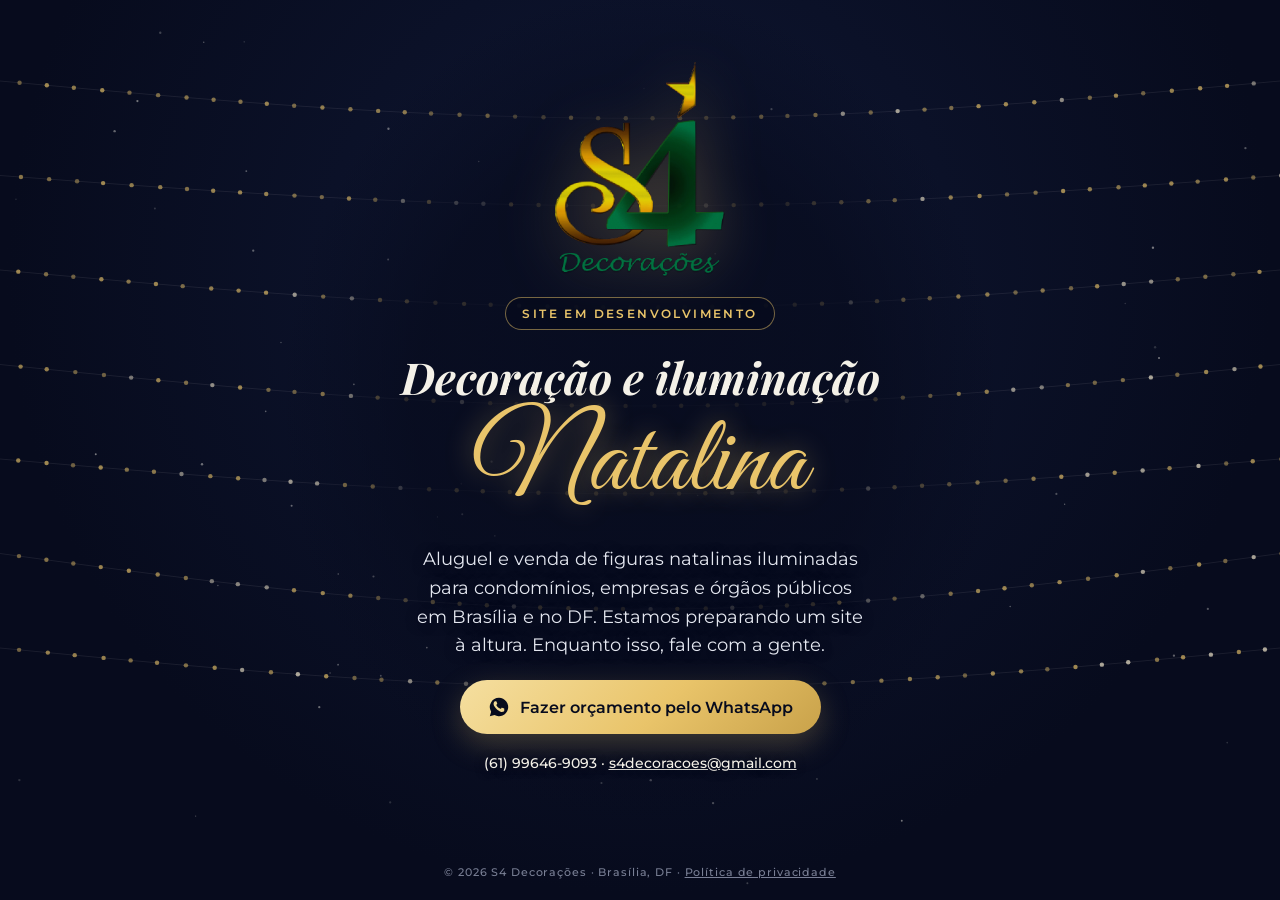
<file: index.html>
<!doctype html>
<html lang="pt-BR">
<head>
  <meta charset="utf-8">
  <meta name="viewport" content="width=device-width, initial-scale=1, viewport-fit=cover">
  <meta name="robots" content="noindex, nofollow">
  <meta name="description" content="S4 Decorações: decoração e iluminação natalina em Brasília e no DF. Site em desenvolvimento.">
  <meta name="theme-color" content="#070B1D">
  <title>S4 Decorações | Site em desenvolvimento</title>
  <link rel="preconnect" href="https://fonts.googleapis.com">
  <link rel="preconnect" href="https://fonts.gstatic.com" crossorigin>
  <link href="https://fonts.googleapis.com/css2?family=Great+Vibes&family=Montserrat:wght@400;500;600&family=Playfair+Display:ital,wght@0,700;1,700&display=swap" rel="stylesheet">
  <style>
    :root { color-scheme: dark; }
    * { box-sizing: border-box; }
    html, body { margin: 0; min-height: 100%; background: #070B1D; }
    body { color: #F4F1E8; font-family: Montserrat, sans-serif; }
    .hero { position: relative; min-height: 100vh; min-height: 100svh; display: grid; place-items: center; overflow: hidden; background: radial-gradient(ellipse at 50% 30%, #0F1733 0%, #070B1D 70%); }
    #luzes { position: absolute; inset: 0; width: 100%; height: 100%; z-index: 0; }
    .ct { position: relative; z-index: 2; display: grid; gap: 20px; justify-items: center; padding: 24px 24px 90px; text-align: center; pointer-events: none; }
    .ct img { width: clamp(110px, 22vw, 170px); filter: drop-shadow(0 6px 30px rgba(233,196,106,.35)); }
    .selo { margin: 0; padding: 8px 16px; border: 1px solid rgba(233,196,106,.5); border-radius: 99px; background: rgba(7,11,29,.85); color: #E9C46A; font-size: 12px; font-weight: 600; letter-spacing: .2em; text-transform: uppercase; }
    h1 { margin: 0; font-family: "Playfair Display", serif; font-size: clamp(26px, 4.4vw, 44px); font-style: italic; font-weight: 700; line-height: 1.22; }
    h1 span { display: block; color: #E9C46A; font-family: "Great Vibes", cursive; font-size: clamp(56px, 11vw, 110px); font-style: normal; font-weight: 400; line-height: 1.1; text-shadow: 0 0 28px rgba(233,196,106,.45); }
    .ct::before { content: ""; position: absolute; z-index: -1; inset: -40px -90px 40px; background: radial-gradient(ellipse at center, rgba(7,11,29,.86) 0%, rgba(7,11,29,.72) 45%, rgba(7,11,29,0) 72%); pointer-events: none; }
    .sub { max-width: 38ch; margin: 0; color: #E4E7F0; text-shadow: 0 1px 12px rgba(7,11,29,.9); font-size: clamp(15px, 2vw, 18px); font-weight: 400; line-height: 1.6; }
    .zap { display: inline-flex; min-height: 54px; align-items: center; gap: 10px; padding: 0 28px; border-radius: 999px; background: linear-gradient(135deg, #F5DFA0, #E9C46A 55%, #C9A24A); box-shadow: 0 10px 30px rgba(233,196,106,.25); color: #070B1D; font-size: 16px; font-weight: 600; text-decoration: none; pointer-events: auto; transition: transform .2s ease, box-shadow .2s ease; }
    .zap:hover { transform: translateY(-2px); box-shadow: 0 14px 38px rgba(233,196,106,.42); }
    .zap:focus-visible, .rod a:focus-visible, .tel a:focus-visible { outline: 2px solid #F5DFA0; outline-offset: 4px; }
    .zap svg { width: 22px; height: 22px; fill: currentColor; }
    .tel { margin: 0; color: #F4F1E8; font-size: 14px; font-weight: 500; text-shadow: 0 1px 10px rgba(7,11,29,.9); }
    .tel a, .rod a { color: inherit; pointer-events: auto; }
    .rod { position: absolute; right: 0; bottom: 0; left: 0; z-index: 2; padding: 0 16px calc(18px + env(safe-area-inset-bottom, 0px)); color: rgba(169,176,200,.7); font-size: 11px; font-weight: 500; letter-spacing: .08em; line-height: 1.6; text-align: center; }
    @media (max-width: 460px) { .ct { gap: 17px; padding-right: 18px; padding-left: 18px; } .zap { padding: 0 20px; font-size: 14px; } }
  </style>
</head>
<body>
  <main class="hero">
    <canvas id="luzes" aria-hidden="true"></canvas>
    <div class="ct">
      <img src="assets/logo_s4_cor.png" alt="S4 Decorações">
      <p class="selo">Site em desenvolvimento</p>
      <h1>Decoração e iluminação<span>Natalina</span></h1>
      <p class="sub">Aluguel e venda de figuras natalinas iluminadas para condomínios, empresas e órgãos públicos em Brasília e no DF. Estamos preparando um site à altura. Enquanto isso, fale com a gente.</p>
      <a class="zap" href="https://wa.me/5561996469093?text=Ol%C3%A1%2C%20gostaria%20de%20fazer%20um%20or%C3%A7amento%20de%20figuras%20natalinas" target="_blank" rel="noopener"><svg viewBox="0 0 24 24" aria-hidden="true"><path d="M12 2a10 10 0 0 0-8.6 15.1L2 22l5.1-1.3A10 10 0 1 0 12 2Zm5.8 14.1c-.2.6-1.2 1.1-1.7 1.2-.5.1-1.1.2-3.5-.8-3.1-1.3-5.1-4.5-5.2-4.7-.1-.2-1.3-1.7-1.3-3.2S6.9 6.3 7.2 6c.3-.3.6-.4.8-.4h.6c.2 0 .4 0 .6.5.2.5.8 1.8.8 1.9.1.1.1.3 0 .5-.1.2-.2.3-.3.5l-.5.5c-.2.2-.3.3-.1.6.2.3.8 1.4 1.8 2.2 1.2 1.1 2.2 1.4 2.5 1.6.3.1.5.1.7-.1l.9-1c.2-.2.3-.2.6-.1.2.1 1.5.7 1.8.8.3.1.5.2.5.3 0 .2-.1.7-.3 1.3Z"/></svg>Fazer orçamento pelo WhatsApp</a>
      <p class="tel">(61) 99646-9093 · <a href="mailto:s4decoracoes@gmail.com">s4decoracoes@gmail.com</a></p>
    </div>
    <footer class="rod">© 2026 S4 Decorações · Brasília, DF · <a href="/privacidade.html">Política de privacidade</a></footer>
  </main>
  <script>
    (() => {
      const canvas = document.getElementById('luzes')
      const ctx = canvas.getContext('2d')
      const reduced = matchMedia('(prefers-reduced-motion: reduce)').matches
      const mouse = { x: -9999, y: -9999, last: 0 }
      let width = 0, height = 0, dpr = 1, strings = [], stars = [], raf = 0, resizeTimer

      const makeScene = () => {
        dpr = Math.min(devicePixelRatio || 1, 1.5)
        width = innerWidth
        height = innerHeight
        canvas.width = Math.round(width * dpr)
        canvas.height = Math.round(height * dpr)
        ctx.setTransform(dpr, 0, 0, dpr, 0, 0)
        const count = width < 600 ? 6 : 6 + Math.floor(Math.random() * 4)
        strings = Array.from({ length: count }, (_, i) => {
          const y = height * (.09 + i * .105)
          const sag = 18 + Math.random() * 38
          const bulbs = []
          for (let x = -8; x < width + 12; x += 26 + Math.random() * 3) bulbs.push({ x, phase: Math.random() * Math.PI * 2, warm: Math.random() > .2, trail: 0 })
          return { y, sag, bulbs }
        })
        stars = Array.from({ length: 60 }, () => ({ x: Math.random() * width, y: Math.random() * height, r: .6 + Math.random() * .6, a: .15 + Math.random() * .35 }))
      }

      const pointY = (strand, x, sway = 0) => strand.y + strand.sag * Math.sin(Math.PI * Math.max(0, Math.min(1, x / width))) + sway
      const draw = now => {
        ctx.clearRect(0, 0, width, height)
        for (const star of stars) {
          ctx.fillStyle = `rgba(244,241,232,${star.a})`
          ctx.beginPath()
          ctx.arc(star.x, star.y, star.r, 0, Math.PI * 2)
          ctx.fill()
        }
        const idle = now - mouse.last > 2500
        const cursor = idle ? { x: width * (.5 + .34 * Math.sin(now / 4200)), y: height * (.45 + .3 * Math.sin(now / 5900 + 1.2)) } : mouse
        for (const strand of strings) {
          ctx.beginPath()
          for (let x = 0; x <= width; x += 8) {
            const dx = x - cursor.x
            const dy = pointY(strand, x) - cursor.y
            const near = Math.max(0, 1 - Math.hypot(dx, dy) / 160)
            const y = pointY(strand, x, near * (dx / 160) * 12)
            x ? ctx.lineTo(x, y) : ctx.moveTo(x, y)
          }
          ctx.strokeStyle = 'rgba(244,241,232,.08)'
          ctx.lineWidth = 1
          ctx.stroke()
          for (const bulb of strand.bulbs) {
            const baseY = pointY(strand, bulb.x)
            const near = Math.max(0, 1 - Math.hypot(bulb.x - cursor.x, baseY - cursor.y) / 160)
            bulb.trail = Math.max(near, bulb.trail * .989)
            const glow = Math.min(1, .4 + .15 * Math.sin(now / 950 + bulb.phase) + bulb.trail * .65)
            const y = baseY + near * ((bulb.x - cursor.x) / 160) * 12
            const color = bulb.warm ? '233,196,106' : '255,244,214'
            if (glow > .58) {
              const halo = ctx.createRadialGradient(bulb.x, y, 0, bulb.x, y, 14)
              halo.addColorStop(0, `rgba(${color},${glow * .42})`)
              halo.addColorStop(1, `rgba(${color},0)`)
              ctx.fillStyle = halo
              ctx.beginPath()
              ctx.arc(bulb.x, y, 14, 0, Math.PI * 2)
              ctx.fill()
            }
            ctx.fillStyle = `rgba(${color},${.25 + glow * .75})`
            ctx.beginPath()
            ctx.arc(bulb.x, y, 2.2, 0, Math.PI * 2)
            ctx.fill()
          }
        }
        if (!reduced && !document.hidden) raf = requestAnimationFrame(draw)
      }

      const wake = event => {
        const point = event.touches && event.touches[0] || event
        if (point && Number.isFinite(point.clientX)) {
          mouse.x = point.clientX
          mouse.y = point.clientY
          mouse.last = performance.now()
        }
      }
      const restart = () => { cancelAnimationFrame(raf); makeScene(); draw(performance.now()) }
      addEventListener('pointermove', wake, { passive: true })
      addEventListener('touchstart', wake, { passive: true })
      addEventListener('scroll', () => { mouse.last = 0 }, { passive: true })
      addEventListener('resize', () => { clearTimeout(resizeTimer); resizeTimer = setTimeout(restart, 200) })
      document.addEventListener('visibilitychange', () => { if (!document.hidden && !reduced) restart() })
      makeScene()
      draw(performance.now())
    })()
  </script>
</body>
</html>
</file>
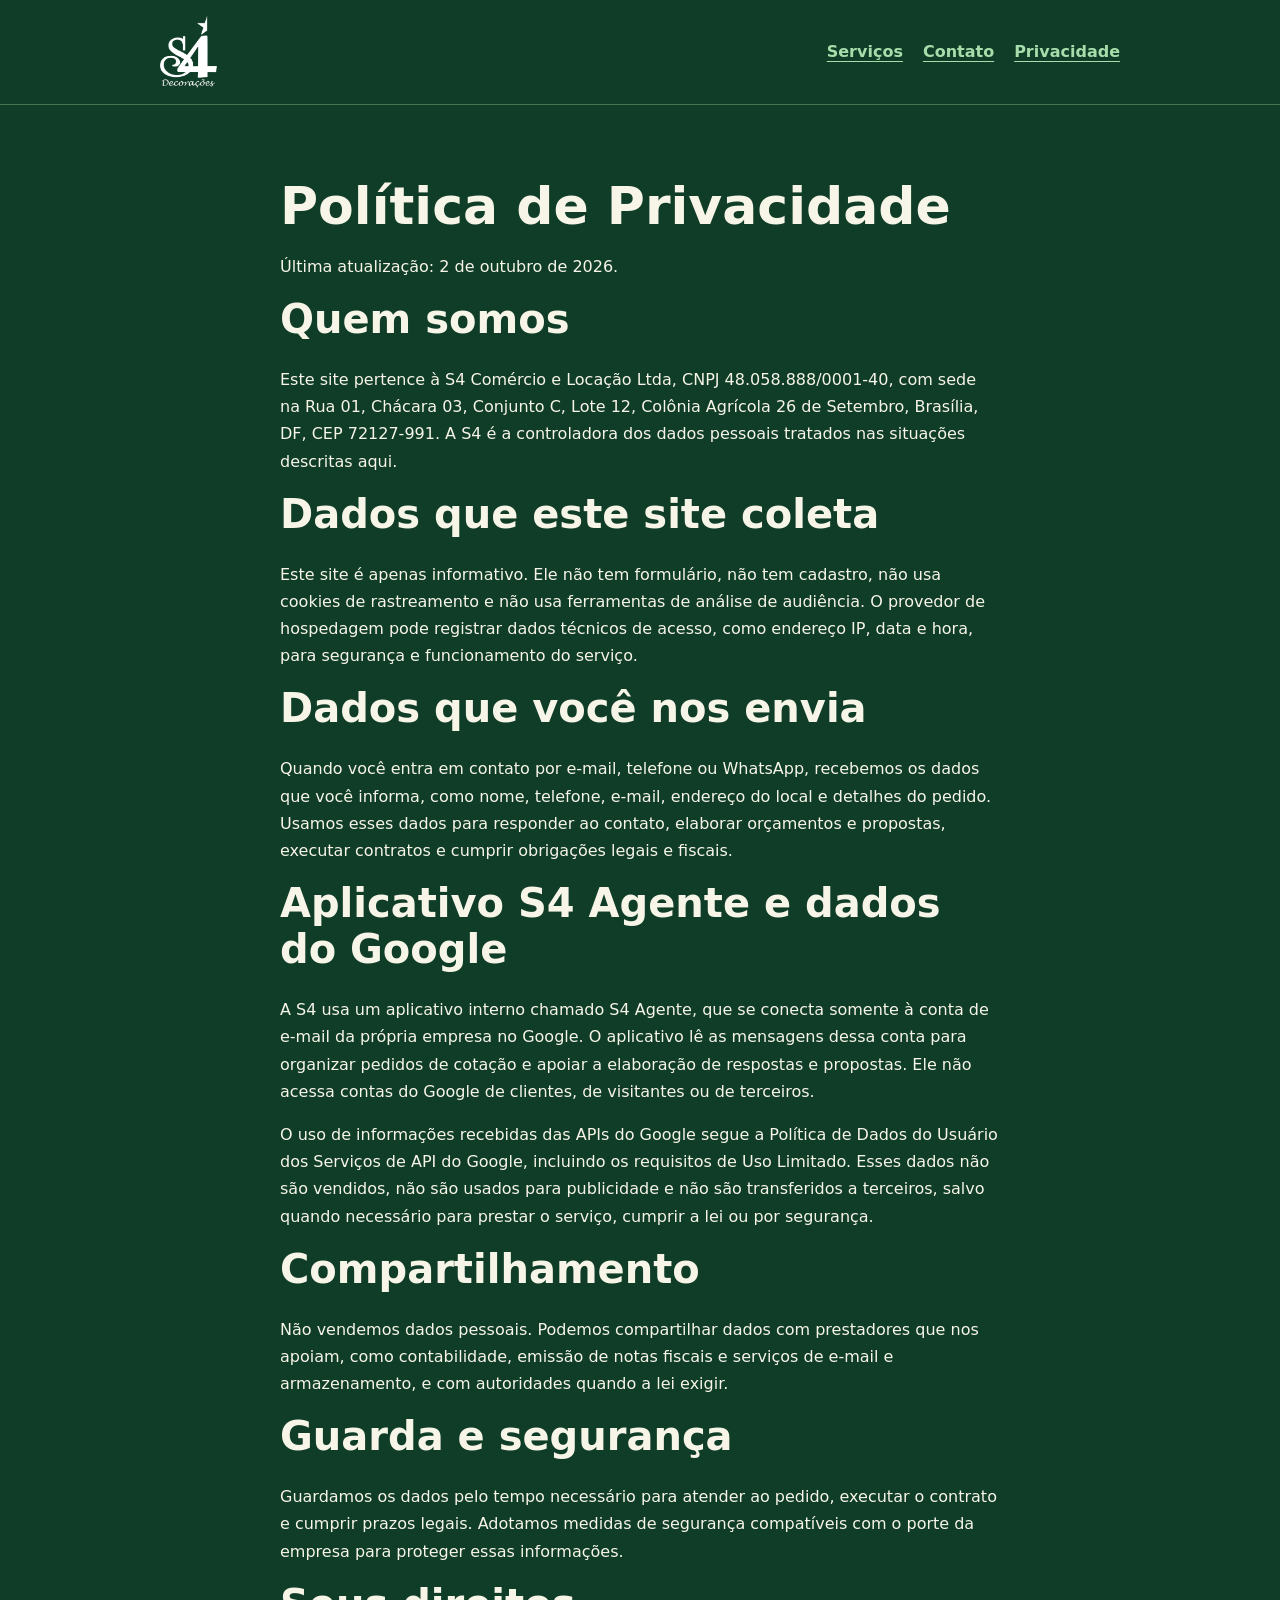
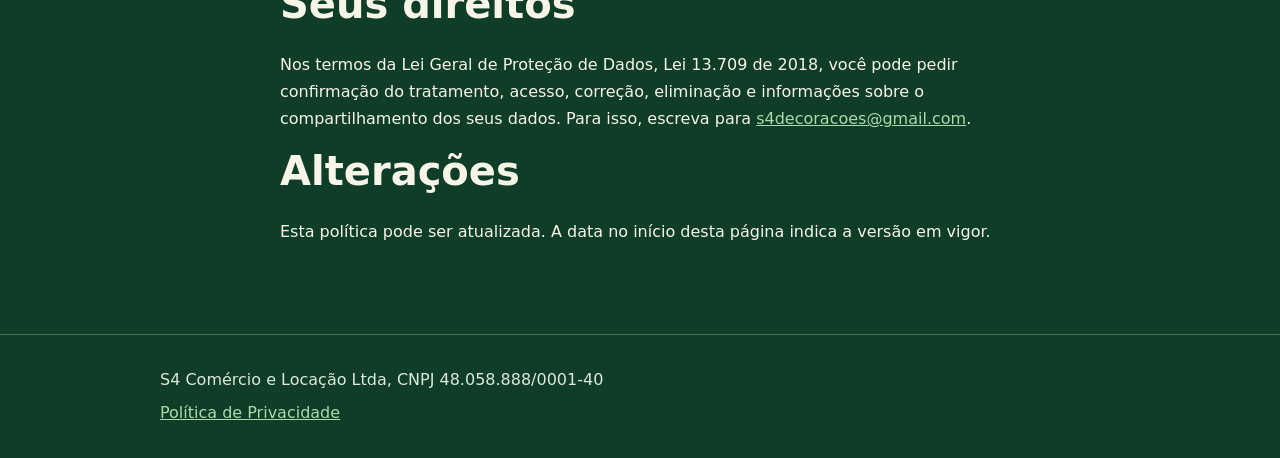
<file: privacidade.html>
<!doctype html>
<html lang="pt-BR">
  <head>
    <meta charset="utf-8">
    <meta name="viewport" content="width=device-width, initial-scale=1">
    <title>Política de Privacidade | S4 Decorações</title>
    <link rel="stylesheet" href="styles.css">
  </head>
  <body>
    <header>
      <div class="cabecalho">
        <a href="/" aria-label="S4 Decorações">
          <img class="logo" src="assets/logo_s4.png" alt="S4 Decorações">
        </a>
        <nav aria-label="Navegação principal">
          <a href="/#servicos">Serviços</a>
          <a href="/#contato">Contato</a>
          <a href="/privacidade.html">Privacidade</a>
        </nav>
      </div>
    </header>

    <main class="prosa">
      <h1>Política de Privacidade</h1>
      <p>Última atualização: 2 de outubro de 2026.</p>

      <h2>Quem somos</h2>
      <p>Este site pertence à S4 Comércio e Locação Ltda, CNPJ 48.058.888/0001-40, com sede na Rua 01, Chácara 03, Conjunto C, Lote 12, Colônia Agrícola 26 de Setembro, Brasília, DF, CEP 72127-991. A S4 é a controladora dos dados pessoais tratados nas situações descritas aqui.</p>

      <h2>Dados que este site coleta</h2>
      <p>Este site é apenas informativo. Ele não tem formulário, não tem cadastro, não usa cookies de rastreamento e não usa ferramentas de análise de audiência. O provedor de hospedagem pode registrar dados técnicos de acesso, como endereço IP, data e hora, para segurança e funcionamento do serviço.</p>

      <h2>Dados que você nos envia</h2>
      <p>Quando você entra em contato por e-mail, telefone ou WhatsApp, recebemos os dados que você informa, como nome, telefone, e-mail, endereço do local e detalhes do pedido. Usamos esses dados para responder ao contato, elaborar orçamentos e propostas, executar contratos e cumprir obrigações legais e fiscais.</p>

      <h2>Aplicativo S4 Agente e dados do Google</h2>
      <p>A S4 usa um aplicativo interno chamado S4 Agente, que se conecta somente à conta de e-mail da própria empresa no Google. O aplicativo lê as mensagens dessa conta para organizar pedidos de cotação e apoiar a elaboração de respostas e propostas. Ele não acessa contas do Google de clientes, de visitantes ou de terceiros.</p>
      <p>O uso de informações recebidas das APIs do Google segue a Política de Dados do Usuário dos Serviços de API do Google, incluindo os requisitos de Uso Limitado. Esses dados não são vendidos, não são usados para publicidade e não são transferidos a terceiros, salvo quando necessário para prestar o serviço, cumprir a lei ou por segurança.</p>

      <h2>Compartilhamento</h2>
      <p>Não vendemos dados pessoais. Podemos compartilhar dados com prestadores que nos apoiam, como contabilidade, emissão de notas fiscais e serviços de e-mail e armazenamento, e com autoridades quando a lei exigir.</p>

      <h2>Guarda e segurança</h2>
      <p>Guardamos os dados pelo tempo necessário para atender ao pedido, executar o contrato e cumprir prazos legais. Adotamos medidas de segurança compatíveis com o porte da empresa para proteger essas informações.</p>

      <h2>Seus direitos</h2>
      <p>Nos termos da Lei Geral de Proteção de Dados, Lei 13.709 de 2018, você pode pedir confirmação do tratamento, acesso, correção, eliminação e informações sobre o compartilhamento dos seus dados. Para isso, escreva para <a href="mailto:s4decoracoes@gmail.com">s4decoracoes@gmail.com</a>.</p>

      <h2>Alterações</h2>
      <p>Esta política pode ser atualizada. A data no início desta página indica a versão em vigor.</p>
    </main>

    <footer>
      <div class="rodape">
        <p>S4 Comércio e Locação Ltda, CNPJ 48.058.888/0001-40</p>
        <a href="/privacidade.html">Política de Privacidade</a>
      </div>
    </footer>
  </body>
</html>
</file>
<file: styles.css>
:root {
  --verde-escuro: #0f3d27;
  --verde: #157a47;
  --verde-claro: #a7ddab;
  --dourado: #d4af37;
  --claro: #f7f4e8;
  --texto-suave: #dce9dc;
}

* {
  box-sizing: border-box;
}

html {
  scroll-behavior: smooth;
}

body {
  margin: 0;
  background: var(--verde-escuro);
  color: var(--claro);
  font-family: system-ui, -apple-system, BlinkMacSystemFont, "Segoe UI", sans-serif;
  line-height: 1.6;
}

a {
  color: var(--verde-claro);
}

a:hover,
a:focus-visible {
  color: var(--dourado);
}

header {
  border-bottom: 1px solid rgba(167, 221, 171, 0.35);
}

.cabecalho,
main,
.rodape {
  width: min(960px, calc(100% - 2rem));
  margin: 0 auto;
}

.cabecalho {
  min-height: 104px;
  display: flex;
  align-items: center;
  justify-content: space-between;
  gap: 2rem;
}

.logo {
  display: block;
  width: auto;
  height: 72px;
}

nav {
  display: flex;
  flex-wrap: wrap;
  gap: 1.25rem;
}

nav a {
  font-weight: 700;
  text-underline-offset: 0.25rem;
}

main {
  padding: 4.5rem 0;
}

section + section {
  margin-top: 5rem;
}

.hero {
  max-width: 760px;
}

h1,
h2,
h3 {
  color: var(--claro);
  line-height: 1.15;
}

h1 {
  max-width: 720px;
  margin: 0;
  font-size: clamp(2.25rem, 6vw, 4.5rem);
}

h2 {
  margin: 0 0 1.5rem;
  font-size: clamp(1.75rem, 4vw, 2.5rem);
}

.hero p {
  max-width: 680px;
  margin: 1.5rem 0 2rem;
  color: var(--texto-suave);
  font-size: 1.125rem;
}

.botao {
  display: inline-block;
  padding: 0.85rem 1.25rem;
  border: 2px solid var(--dourado);
  border-radius: 0.35rem;
  background: var(--dourado);
  color: #132217;
  font-weight: 800;
  text-decoration: none;
}

.botao:hover,
.botao:focus-visible {
  background: transparent;
  color: var(--dourado);
}

.cartoes {
  display: grid;
  grid-template-columns: repeat(2, minmax(0, 1fr));
  gap: 1rem;
}

.cartao {
  padding: 1.5rem;
  border: 1px solid rgba(167, 221, 171, 0.45);
  border-radius: 0.5rem;
  background: #12452d;
}

.cartao h3 {
  margin: 0 0 0.75rem;
  color: var(--dourado);
  font-size: 1.25rem;
}

.cartao p,
.contato p {
  margin: 0;
  color: var(--texto-suave);
}

.contato {
  display: grid;
  gap: 1rem;
  max-width: 720px;
}

.contato strong {
  color: var(--verde-claro);
}

footer {
  border-top: 1px solid rgba(167, 221, 171, 0.35);
}

.rodape {
  padding: 2rem 0;
  color: var(--texto-suave);
}

.rodape p {
  margin: 0 0 0.5rem;
}

.prosa {
  max-width: 720px;
  line-height: 1.7;
}

.prosa h1 {
  font-size: clamp(2rem, 5vw, 3.25rem);
}

@media (max-width: 600px) {
  .cabecalho {
    min-height: auto;
    padding: 1rem 0;
    align-items: flex-start;
    flex-direction: column;
    gap: 1rem;
  }

  .cartoes {
    grid-template-columns: 1fr;
  }

  main {
    padding: 3.25rem 0;
  }

  section + section {
    margin-top: 3.5rem;
  }
}
</file>
